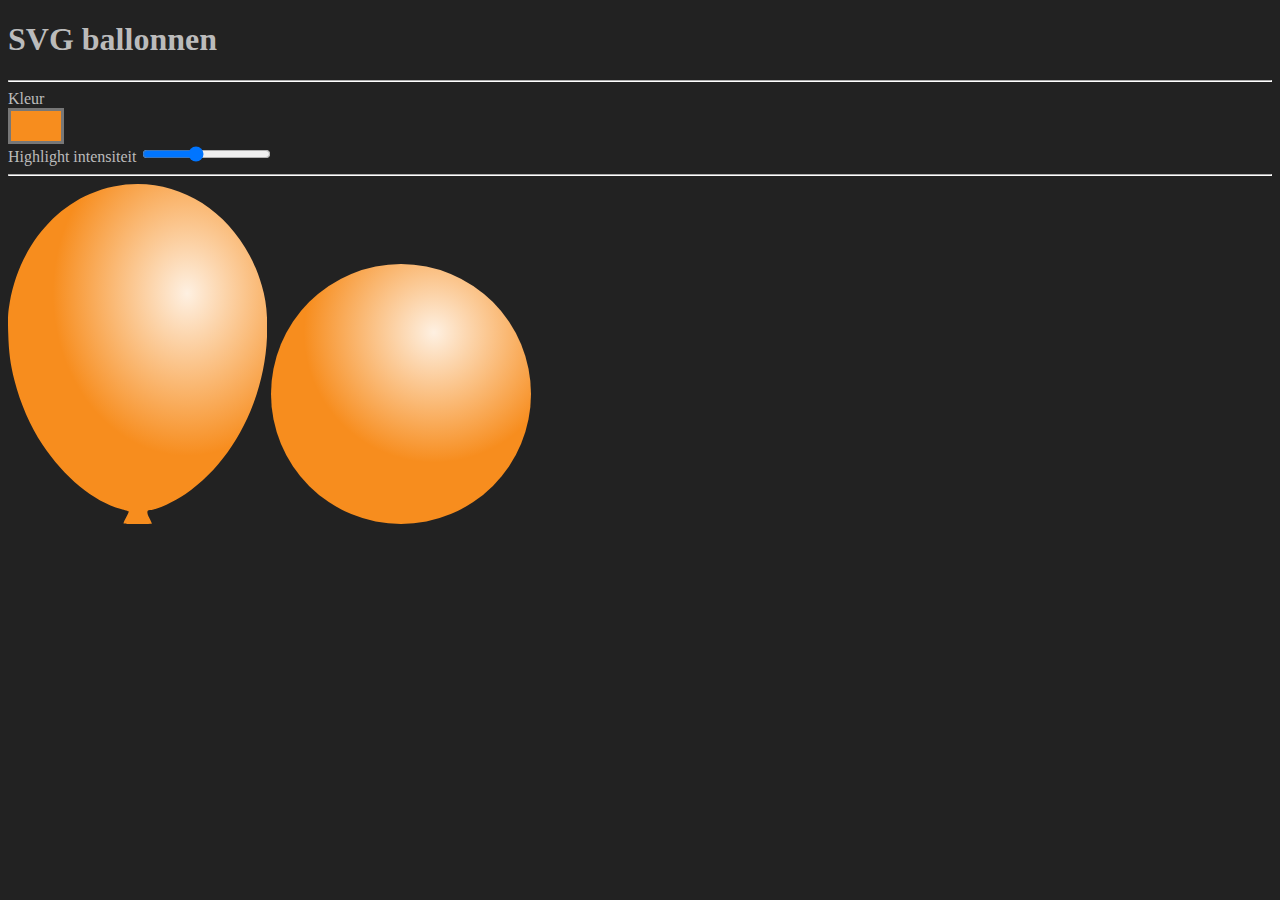
<file: Small projects/BallonInteractiveColors/index.html>
<!DOCTYPE html>
<html>
<head>
    <title>Ballonnenservice gegenereerde ballonnen</title>
    <link rel="stylesheet" href="https://cdn.jsdelivr.net/npm/bootstrap@4.5.3/dist/css/bootstrap.min.css" integrity="sha384-TX8t27EcRE3e/ihU7zmQxVncDAy5uIKz4rEkgIXeMed4M0jlfIDPvg6uqKI2xXr2" crossorigin="anonymous">
    <style>
        .colorContainer {
            border: 3px solid #777;
            width: 50px;
            height: 30px;
            overflow: hidden;
        }
        .colorContainer input[type=color] {
            padding: 0;
            background: lightblue;
            width: calc(100% + 12px);
            height: calc(100% + 12px);
            margin: -6px;
        }
        
        body {
            background: #222;
            color: #bbb;
        }
        hr {
            border-color: #fff;
        }
        
        @keyframes popAnimation {
            0% {
                scale: 1;
            }
            1% {
                scale: 1.5;
            }
            2% {
                scale: 1;
            }
            5% {
                scale: 0;
            }
            90% {
                scale: 0;
            }
            100% {
                scale: 1;
            }
        }
        .balloon {
            animation-duration: 4s;
            animation-timing-function: forwards;
        }
        .balloonPop {
            animation-name: popAnimation;
        }
    </style>
</head>
<body>
    <div class="container">
        <h1 class="text-center py-4">SVG ballonnen</h1>
        <hr>
        
        <div class="form-group">
            <label for="inputColor">Kleur</label>
            <div class="colorContainer">
                <input id="inputColor" class="form-control" type="color"/>
            </div>
        </div>
        
        <div class="form-group">
            <label for="inputHighlight">Highlight intensiteit</label>
                <input id="inputHighlight" class="form-control" type="range" min="0" step="1" max="100" value="40"/>
        </div>
        
        <hr>
        
        <div class="svgs">
            <style>
                #svg_ballon_groot_gradient_color_highlight { stop-color: #ffd66d; }
                #svg_ballon_groot_gradient_color_base { stop-color: #f78d1e; }
                
                #svg_ballon_groot_rond_gradient_color_highlight { stop-color: #ffd66d; }
                #svg_ballon_groot_rond_gradient_color_base { stop-color: #f78d1e; }
            </style>
            
            <svg
                id="svg_ballon_groot"
                class="balloon"
                width="68.582207mm"
                height="89.978058mm"
                viewBox="0 0 68.582206 89.978058"
                xmlns="http://www.w3.org/2000/svg"
                xmlns:xlink="http://www.w3.org/1999/xlink"
            >
                <defs>
                    <linearGradient id="svg_ballon_groot_gradient_def">
                        <stop id="svg_ballon_groot_gradient_color_highlight" />
                        <stop id="svg_ballon_groot_gradient_color_base" offset="1" />
                    </linearGradient>
                    <radialGradient
                        id="svg_ballon_groot_gradient"
                        xlink:href="#svg_ballon_groot_gradient_def"
                        gradientUnits="userSpaceOnUse"
                        gradientTransform="matrix(-1.7254607e-7,1.2521023,-1.0347411,-1.425926e-7,211.43782,61.288152)"
                        r="34.291103"
                        fy="140.60385"
                        fx="59.022301"
                        cy="140.60385"
                        cx="59.022301"
                    />
                </defs>
                <g transform="translate(-18.561907,-106.237232)">
                    <path
                        d="m 49.153945,196.05599 c -0.08906,-0.0891 0.203176,-0.80885 0.649415,-1.59954 0.446238,-0.79069 0.754342,-1.49462 0.684678,-1.56428 -0.06966,-0.0697 -0.986147,-0.36484 -2.036633,-0.65594 -7.227958,-2.00297 -15.034376,-8.41824 -20.78731,-17.08289 -3.190457,-4.80523 -5.868421,-10.96067 -7.403983,-17.01843 -1.086899,-4.28779 -1.491174,-7.35395 -1.641859,-12.4524 -0.123882,-4.1916 -0.06605,-5.35408 0.402581,-8.09178 2.238177,-13.07533 10.338273,-24.04112 21.20473,-28.70665 18.747417,-8.04924 39.29051,2.89421 45.486015,24.23072 1.050615,3.61818 1.439947,6.67449 1.432425,11.24479 -0.0292,17.7403 -8.577516,35.05094 -21.70621,43.95583 -3.136585,2.12748 -7.739123,4.19833 -9.330909,4.19833 -0.846285,0 -0.89104,0.61943 -0.150362,2.08109 0.373718,0.73749 0.679487,1.40439 0.679487,1.48199 0,0.19769 -7.283821,0.17741 -7.482065,-0.0208 z"
                        style="fill: url(#svg_ballon_groot_gradient);"
                    />
                </g>
            </svg>
            
            <svg
                id="svg_ballon_groot_rond"
                class="balloon"
                width="68.791664mm"
                height="68.791664mm"
                viewBox="0 0 68.791664 68.791664"
                xmlns="http://www.w3.org/2000/svg"
                xmlns:xlink="http://www.w3.org/1999/xlink"
            >
                <defs>
                    <linearGradient id="svg_ballon_groot_rond_gradient_def">
                        <stop id="svg_ballon_groot_rond_gradient_color_highlight" />
                        <stop id="svg_ballon_groot_rond_gradient_color_base" offset="1"/>
                    </linearGradient>
                    <radialGradient
                        id="svg_ballon_groot_rond_gradient"
                        xlink:href="#svg_ballon_groot_rond_gradient_def"
                        gradientUnits="userSpaceOnUse"
                        cx="136.35939"
                        cy="204.92744"
                    />
                </defs>
                <g transform="translate(-93.265629,-186.81994)">
                    <circle
                        cx="127.66146"
                        cy="221.21577"
                        r="34.395832"
                        style="fill: url(#svg_ballon_groot_rond_gradient);"
                    />
                </g>
            </svg>
        </div>
    </div>
    
    <script>
        let inputColor = document.querySelector("#inputColor");
        let inputHighlight = document.querySelector("#inputHighlight");
        let balloons = document.querySelectorAll(".balloon");
        let balloonPopAudio = new Audio("balloon_pop.mp3");
        
        inputColor.value = "#f78d1e";
        inputHighlight.value = 40;
        
        
        inputColor.addEventListener("change", (event) => {
            updateColors(event.target.value);
        });
        
        inputHighlight.addEventListener("input", (event) => {
            updateColors(inputColor.value);
        });
        
        balloons.forEach(balloon => {
            balloon.addEventListener("click", (e) => {
                if (balloon.classList.contains("balloonPop")) {
                    return;
                }
                
                balloon.classList.add("balloonPop");
                
                balloonPopAudio.currentTime = 0;
                balloonPopAudio.play();
                
                setTimeout(() => {
                    balloon.classList.remove("balloonPop");
                }, 4000);
            });
        });
        
        
        function updateColors(hexColor) {
            let highlightColor = lightenHSL(hexToHSL(hexColor, true), Number.parseInt(inputHighlight.value));
            document.querySelector("#svg_ballon_groot_gradient_color_base").style.stopColor = hexColor;
            document.querySelector("#svg_ballon_groot_gradient_color_highlight").style.stopColor = highlightColor;
            document.querySelector("#svg_ballon_groot_rond_gradient_color_base").style.stopColor = hexColor;
            document.querySelector("#svg_ballon_groot_rond_gradient_color_highlight").style.stopColor = highlightColor;
        }
        
        function hexToHSL(hex, valuesOnly) {
            let result = /^#?([a-f\d]{2})([a-f\d]{2})([a-f\d]{2})$/i.exec(hex);
            let r = parseInt(result[1], 16);
            let g = parseInt(result[2], 16);
            let b = parseInt(result[3], 16);
            r /= 255, g /= 255, b /= 255;
            let max = Math.max(r, g, b), min = Math.min(r, g, b);
            let h, s, l = (max + min) / 2;
            if (max == min) {
                h = s = 0; // achromatic
            } else {
                let d = max - min;
                s = l > 0.5 ? d / (2 - max - min) : d / (max + min);
                switch(max) {
                    case r: h = (g - b) / d + (g < b ? 6 : 0); break;
                    case g: h = (b - r) / d + 2; break;
                    case b: h = (r - g) / d + 4; break;
                }
                h /= 6;
            }
            
            h = Math.round(h * 360);
            s = Math.round(s * 100);
            l = Math.round(l * 100);
            
            return valuesOnly ? {h,s,l} : `hsl(${h},${s}%,${l}%)`;
        }
        
        function lightenHSL(hslValues, amount) {
            return `hsl(${hslValues.h},${hslValues.s}%,${Math.max(0, Math.min(100, hslValues.l + amount))}%)`;
        }
        
        
        updateColors(inputColor.value);
    </script>
</body>
</html>
</file>
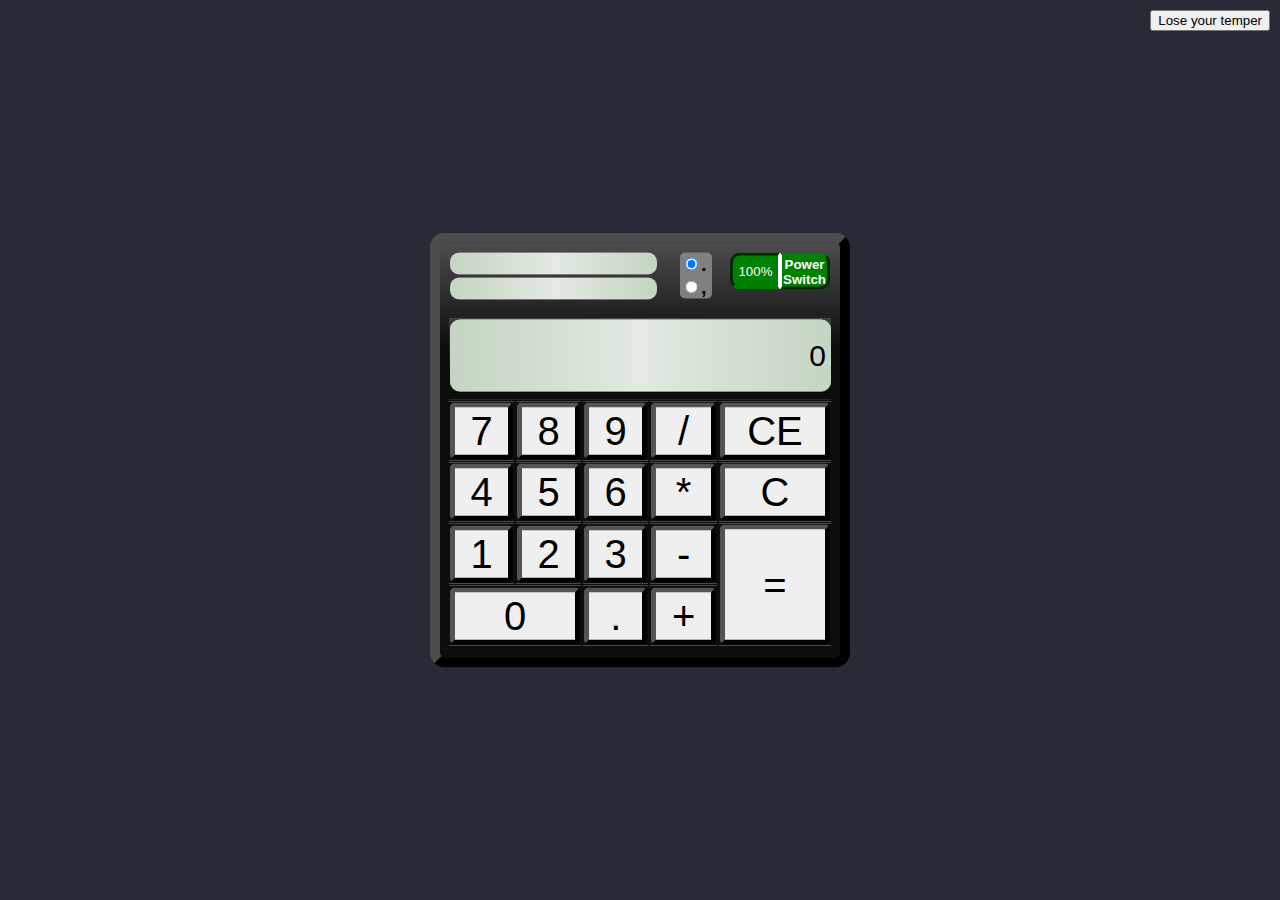
<file: Small projects/Calculator/Index.html>
<!DOCTYPE html>
<html>
	<head>
		<meta charset="UTF-8">
		<title>HTML Calculator</title>
		<link href="Style.css" type="text/css" rel="stylesheet">
	</head>


	<body>
		<div name="Audio Fragments">
			<audio id="glass-break">
				<source src="Audio/glassbreak.mp3" type="audio/mpeg">
			</audio>
			<audio id="tada">
				<source src="Audio/tada.mp3" type="audio/mpeg">
			</audio>
			<audio id="cashregister">
				<source src="Audio/cashregister.mp3" type="audio/mpeg">
			</audio>
			<audio id="explosion">
				<source src="Audio/explosion.mp3" type="audio/mpeg">
			</audio>
		</div>
		<div name="Buttons">
			<input type="button" id="Smash-Calculator-Button" name="Smash the calculator" onclick="smashCalculator(),hideZero()" value="Lose your temper">
			<input type="button" id="Flip-Calculator-Button" name="Flip the calculator" onclick="flipCalculator()" value="Change the batteries?">
			<input type="button" id="Go-To-Store-Button" name="Go to the store" onclick="goToStore()" value="Go to the store for new batteries">
			<input type="button" id="Back-To-Back-Button" name="Return from store to calculator" onclick="backToBack()" value="Return home from the store">
			<input type="button" id="Insert-Batteries-Button" name="Insert new batteries" onclick="insertBatteries()" value="Insert your newly purchased batteries">
			<input type="button" id="Close-Lid-Button" name="Close the battery lid" onclick="closeLid()" value="Close the battery lid">
			<div id="After-Purchase-Allow-Returning-To-Front">
				<input type="button" id="Return-To-Front" name="Return to the front" onclick="backToFront()" value="Try if it's fixed?">
			</div>
			<input type="button" id="Change-Battery-Button" name="Change battery" onclick="tryPowerOn()" value="Try to turn it on now?">
			<input type="button" id="End-With-A-Bang" name="See if it works again" onclick="endWithABang()" value="">
			<div id="Bang"></div>
			<input type="button" id="Reset-Button" name="Reset everything to its original state" onclick="resetAll()" value="Reset">
		</div>
		<div id="Break-Alert">
			<div id="Break-Alert-Bar">
				<p id="Alert-Title">calc.exe</p>
				<button id="Break-Alert-Close" onclick="closeBreakAlert()"><p>×</p></button>
			</div>
			<ul>
				<li>Calc.exe has stopped working</li>
				<li>You feel somehow better</li>
			</ul>
		</div>
		<div id="Fix-Alert">
			<div id="Fix-Alert-Bar">
				<p id="Alert-Title">calc.exe</p>
				<button id="Fix-Alert-Close" onclick="closeFixAlert()"><p>×</p></button>
			</div>
			<ul>
				<li>Calc.exe has started working again</li>
			</ul>
		</div>
		<div id="Explode-Alert">
			<div id="Explode-Alert-Bar">
				<p id="Alert-Title">calc.exe</p>
				<button id="Explode-Alert-Close" disabled><p id="Disabled-Alert-Close">×</p></button>
			</div>
			<ul>
				<li>The batteries were faulty</li>
			</ul>
			<input type="button" id="Sue-The-Store" name="Sue the battery store" onclick="sueTheBatteryStore()" value="Sue the battery store">
			<input type="button" id="Forget-It-1" name="Accept your loss" onclick="forgetIt()" value="Forget it">
		</div>
		<div id="Store-Closed-Alert">
			<div id="Store-Closed-Alert-Bar">
				<p id="Alert-Title">calc.exe</p>
				<button id="Store-Closed-Alert-Close" disabled><p>×</p></button>
			</div>
			<ul>
				<li>The battery store closed down for today</li>
				<input type="button" id="Forget-It-2" name="Accept your loss" onclick="forgetIt()" value="Forget it">
			</ul>
		</div>
		<div id="Calc-Case-On">
			<div id="Calc-Case-top-buttons">
				<button id="Power-Switch-On" onclick="powerOff()">Power Switch</button>
				<button id="Battery-Life" >100%</button>
				<input id="Calc-Math-Input" type="text" name="input translated to js math" value="" readonly>
				<input id="Calc-Math" type="text" name="translated js math to answer" value="" readonly>
				<form id="decimal-options">
					<input type="radio" id="DOdot" name="decimaltypeoption" onchange="decimalCheck(),clearAll()" value="dot" checked="checked">.<br>
					<input type="radio" id="DOcomma" name="decimaltypeoption" onchange="decimalCheck(),clearAll()" value="comma">,
				</form>
			</div>
			<table>
				<tr>
					<td class="Calc-display" colspan="5">
						<div class="Calc-Input-Output-display">
							<input id="calcReset" type="text" name="Reset" value="0" readonly>
							<input id="Calc-input-output" type="text" name="display" value="" readonly>
						</div>
					</td>
				</tr>
				<tr>
					<td onclick="input7(),hideZero()" class="CalcButtonBG" id="Calc-input-7"><button type="button">7</button></td>
					<td onclick="input8(),hideZero()" class="CalcButtonBG" id="Calc-input-8"><button type="button">8</button></td>
					<td onclick="input9(),hideZero()" class="CalcButtonBG" id="Calc-input-9"><button type="button">9</button></td>
					<td onclick="equalsAnswer(),inputDivide(),hideZero()" class="CalcButtonBG" id="Calc-input-divide"><button type="button">/</button></td>
					<td onclick="clearAll(),displayZero()" class="CalcButtonBG" id="Calc-input-ClearEverything"><button type="button">CE</button></td>
				</tr>
				<tr>
					<td onclick="input4(),hideZero()" class="CalcButtonBG" id="Calc-input-4"><button type="button">4</button></td>
					<td onclick="input5(),hideZero()" class="CalcButtonBG" id="Calc-input-5"><button type="button">5</button></td>
					<td onclick="input6(),hideZero()" class="CalcButtonBG" id="Calc-input-6"><button type="button">6</button></td>
					<td onclick="equalsAnswer(),inputMultiply(),hideZero()" class="CalcButtonBG" id="Calc-input-multiply"><button type="button">*</button></td>
					<td onclick="clearNow(),displayZero()" class="CalcButtonBG" id="Calc-input-clear"><button type="button">C</button></td>
				</tr>
				<tr>
					<td onclick="input1(),hideZero()" class="CalcButtonBG" id="Calc-input-1"><button type="button">1</button></td>
					<td onclick="input2(),hideZero()" class="CalcButtonBG" id="Calc-input-2"><button type="button">2</button></td>
					<td onclick="input3(),hideZero()" class="CalcButtonBG" id="Calc-input-3"><button type="button">3</button></td>
					<td onclick="equalsAnswer(),inputSubtract(),hideZero()" class="CalcButtonBG" id="Calc-input-subtract"><button type="button">-</button></td>
					<td onclick="equalsAnswer(),hideZero(),evaluateStringCalculation()" class="CalcButtonBG" id="Calc-input-equals" rowspan="2"><button type="button">=</button></td>
				</tr>
				<tr>
					<td onclick="input0(),hideZero()" class="CalcButtonBG" id="Calc-input-0" colspan="2"><button type="button">0</button></td>
					<td onclick="decimalCheck(),hideZero()" class="CalcButtonBG" id="Calc-input-decimal"><button id="innerHTMLDecimalType" type="button">.</button></td>
					<td onclick="equalsAnswer(),inputAdd(),hideZero()" class="CalcButtonBG" id="Calc-input-add"><button type="button">+</button></td>
				</tr>
			</table>
		</div>

		<div id="Calc-Case-Off">
			<div id="Calc-Case-top-buttons">
				<button id="Power-Switch-Off" onclick="powerOn(),clearAll(),displayZero()">Power Switch</button>
				<button id="Battery-Life"></button>
				<input id="Calc-Math-Input" value="" readonly>
				<input id="Calc-Math" value="" readonly>
				<form id="decimal-options">
					<input type="radio" id="DOdot">.<br>
					<input type="radio" id="DOcomma">,
				</form>
			</div>
			<table>
				<tr>
					<td class="Calc-display" colspan="5">
						<div class="Calc-Input-Output-display">
							<input id="Calc-input-output" type="text" name="display" value="" readonly>
						</div>
					</td>
				</tr>
				<tr>
					<td id="Calc-input-7"><button type="button">7</button></td>
					<td id="Calc-input-8"><button type="button">8</button></td>
					<td id="Calc-input-9"><button type="button">9</button></td>
					<td id="Calc-input-divide"><button type="button">/</button></td>
					<td id="Calc-input-ClearEverything"><button type="button">CE</button></td>
				</tr>
				<tr>
					<td id="Calc-input-4"><button type="button">4</button></td>
					<td id="Calc-input-5"><button type="button">5</button></td>
					<td id="Calc-input-6"><button type="button">6</button></td>
					<td id="Calc-input-multiply"><button type="button">*</button></td>
					<td id="Calc-input-clear"><button type="button">C</button></td>
				</tr>
				<tr>
					<td id="Calc-input-1"><button type="button">1</button></td>
					<td id="Calc-input-2"><button type="button">2</button></td>
					<td id="Calc-input-3"><button type="button">3</button></td>
					<td id="Calc-input-subtract"><button type="button">-</button></td>
					<td id="Calc-input-equals" rowspan="2"><button type="button">=</button></td>
				</tr>
				<tr>
					<td id="Calc-input-0" colspan="2"><button type="button">0</button></td>
					<td id="Calc-input-decimal"><button type="button">.</button></td>
					<td id="Calc-input-add"><button type="button">+</button></td>
				</tr>
			</table>
		</div>
		
		<div id="Calc-Case-Broken">
			<div id="Calc-Case-top-buttons">
				<button id="PWR-BTN-Before-Fix" onclick="powerOn(),clearAll(),displayZero()">Power Switch</button>
				<button id="PWR-BTN-After-Fix" onclick="tryPowerOn(),clearAll(),displayZero()">Power Switch</button>
				<button id="Battery-Dead">0%</button>
				<input id="Calc-Math-Input" value="" readonly>
				<input id="Calc-Math" value="" readonly>
				<form id="decimal-options">
					<input type="radio" id="DOdot">.<br>
					<input type="radio" id="DOcomma">,
				</form>
			</div>
			<table>
				<tr>
					<td class="Calc-display" colspan="5">
						<div class="Calc-Input-Output-display">
							<img id="image-calc-display-broken" src="Images/calcdisplaybroken.png">
						</div>
					</td>
				</tr>
				<tr>
					<td id="Calc-input-7"><button type="button">7</button></td>
					<td id="Calc-input-8"><button type="button">8</button></td>
					<td id="Calc-input-9"><button type="button">9</button></td>
					<td id="Calc-input-divide"><button type="button">/</button></td>
					<td id="Calc-input-ClearEverything"><button type="button">CE</button></td>
				</tr>
				<tr>
					<td id="Calc-input-4"><button type="button">4</button></td>
					<td id="Calc-input-5"><button type="button">5</button></td>
					<td id="Calc-input-6"><button type="button">6</button></td>
					<td id="Calc-input-multiply"><button type="button">*</button></td>
					<td id="Calc-input-clear"><button type="button">C</button></td>
				</tr>
				<tr>
					<td id="Calc-input-1"><button type="button">1</button></td>
					<td id="Calc-input-2"><button type="button">2</button></td>
					<td id="Calc-input-3"><button type="button">3</button></td>
					<td id="Calc-input-subtract"><button type="button">-</button></td>
					<td id="Calc-input-equals" rowspan="2"><button type="button">=</button></td>
				</tr>
				<tr>
					<td id="Calc-input-0" colspan="2"><button type="button">0</button></td>
					<td id="Calc-input-decimal"><button type="button">.</button></td>
					<td id="Calc-input-add"><button type="button">+</button></td>
				</tr>
			</table>
		</div>


		<div id="Calc-Case-Back">
			<div id="What-A-Waste">
				<p id="Wasting-Good-Batteries">What a waste of good batteries...<br>Better go back to the store then.</p>
			</div>
			<div id="Battery-Case-Lid" onclick="openBatteryCaseLid()"><p>Ѳ&nbsp;&nbsp;&nbsp;&nbsp;&nbsp;&nbsp;&nbsp;&nbsp;&nbsp;&nbsp;&nbsp;&nbsp;&nbsp;&nbsp;Ѳ</p></div>
			<div id="Battery-Case">
				<div id="Batteries" onclick="removeOldBatteries()">
					<div id="Battery-One">
						<div id="Battery-One-Detail-One"></div>
						<div id="Battery-One-Detail-Two"></div>
					</div>
					<div id="Battery-Two">
						<div id="Battery-Two-Detail-One"></div>
						<div id="Battery-Two-Detail-Two"></div>
					</div>
				</div>
			</div>
		</div>
		
		<div id="Store"> <!-- fix hr of store buy menu -->
			<div id="Store-Buy-Menu">
				<div id="Store-Buy-Menu-Bar">Store Menu</div>
				<ul id="Store-Items">
					<li>Batteries</li>
					<li>Pack of gum</li>
					<li>New calculator</li>
					<li>Patience</li>
				</ul>
				<ul id="Store-Price">
					<li id="Batteries-Price">$1,00 <button id="Store-Buy-Button" onclick="buyNewBatteries()">Buy</button></li>
					<li id="Out-Of-Stock">[Out of stock] <button id="Store-Buy-Button" disabled>Buy</button></li>
					<li id="Out-Of-Stock">[Out of stock] <button id="Store-Buy-Button" disabled>Buy</button></li>
					<li id="Out-Of-Stock">[Priceless] <button id="Store-Buy-Button" disabled>Buy</button></li>
				</ul>
				<hr>
				<p id="Store-Balance-Index">Balance:</p><p id="Store-Balance">$15.00</p>
				<p id="Store-Balance-Draw">-$1.00</p>
			</div>
			<div id="Store-Counter">
				<div id="Store-Counter-Top"></div>
				<div id="Batteries">
					<div id="Scaled-Batteries">
						<div id="Battery-One">
							<div id="Battery-One-Detail-One"></div>
							<div id="Battery-One-Detail-Two"></div>
						</div>
						<div id="Battery-Two">
							<div id="Battery-Two-Detail-One"></div>
							<div id="Battery-Two-Detail-Two"></div>
						</div>
					</div>
				</div>
			</div>
		</div>
		
<!-- add position fixed slider for body/div/calculator scaling here -->
	</body>



	<script>
		function input1() {
			document.getElementById("Calc-input-output").value += "1";
			document.getElementById("Calc-Math-Input").value += "1";
		}
		function input2() {
			document.getElementById("Calc-input-output").value += "2";
			document.getElementById("Calc-Math-Input").value += "2";
		}
		function input3() {
			document.getElementById("Calc-input-output").value += "3";
			document.getElementById("Calc-Math-Input").value += "3";
		}
		function input4() {
			document.getElementById("Calc-input-output").value += "4";
			document.getElementById("Calc-Math-Input").value += "4";
		}
		function input5() {
			document.getElementById("Calc-input-output").value += "5";
			document.getElementById("Calc-Math-Input").value += "5";
		}
		function input6() {
			document.getElementById("Calc-input-output").value += "6";
			document.getElementById("Calc-Math-Input").value += "6";
		}
		function input7() {
			document.getElementById("Calc-input-output").value += "7";
			document.getElementById("Calc-Math-Input").value += "7";
		}
		function input8() {
			document.getElementById("Calc-input-output").value += "8";
			document.getElementById("Calc-Math-Input").value += "8";
		}
		function input9() {
			document.getElementById("Calc-input-output").value += "9"
			document.getElementById("Calc-Math-Input").value += "9";
		}
		function input0() {
			document.getElementById("Calc-input-output").value += "0";
			document.getElementById("Calc-Math-Input").value += "0";
		}
		function inputAdd() {
			document.getElementById("Calc-input-output").value += "+";
			document.getElementById("Calc-Math-Input").value += " + ";
		}
		function inputSubtract() {
			document.getElementById("Calc-input-output").value += "-";
			document.getElementById("Calc-Math-Input").value += " - ";
		}
		function inputMultiply() {
			document.getElementById("Calc-input-output").value += "*";
			document.getElementById("Calc-Math-Input").value += " * ";
		}
		function inputDivide() {
			document.getElementById("Calc-input-output").value += "/";
			document.getElementById("Calc-Math-Input").value += " / ";
		}
		function inputDecimalDot() {
			document.getElementById("Calc-input-output").value += ".";
			document.getElementById("Calc-Math-Input").value += ".";
			document.getElementById("innerHTMLDecimalType").innerHTML = ".";
		}
		function inputDecimalComma() {
			document.getElementById("Calc-input-output").value += ",";
			document.getElementById("Calc-Math-Input").value += ".";
			document.getElementById("innerHTMLDecimalType").innerHTML = ",";
		}
		function equalsAnswer() {
			document.getElementById("Calc-Math").value = (eval(document.getElementById("Calc-Math-Input").value));
			document.getElementById("Calc-Math-Input").value = document.getElementById("Calc-Math").value;
		}
		function clearNow() {
			var clearedNow = "";
			document.getElementById("Calc-input-output").value = clearedNow;
		}
		function clearAll() {
			var clearedAll = "";
			document.getElementById("Calc-input-output").value = clearedAll;
			document.getElementById("Calc-Math-Input").value = clearedAll;
			document.getElementById("Calc-Math").value = clearedAll;
		}
		function displayZero() {
			document.getElementById("calcReset").style.display = "block";
		}
		function hideZero() {
			document.getElementById("calcReset").style.display = "none";
		}
		function evaluasteStringCalculation() {
			document.getElementById("Calc-Math").value = (eval(document.getElementById("Calc-Math-Input").value));
		}
		function decimalCheck() {
			if(document.getElementById("DOdot").checked) {
				inputDecimalDot();
			}else if(document.getElementById("DOcomma").checked) {
				inputDecimalComma();
			}
		}
		function powerOff() {
			document.getElementById("Calc-Case-On").style.display = "none";
			document.getElementById("Calc-Case-Off").style.display = "block";
		}
		function powerOn() {
			document.getElementById("Calc-Case-On").style.display = "block";
			document.getElementById("Calc-Case-Off").style.display = "none";
		}
		function smashCalculator() {
			var audio = document.getElementById("glass-break");
			audio.play();
			document.getElementById("Break-Alert").style.display = "block";
			document.getElementById("Calc-Math-Input").value = "ERROR";
			document.getElementById("Calc-Math").value = "ERROR";
			document.getElementById("Calc-input-output").value = "ERROR";
			document.getElementById("Smash-Calculator-Button").style.display = "none";
			document.getElementById("Calc-Case-Off").style.display = "none";
			document.getElementById("Calc-Case-On").style.display = "none";
			document.getElementById("Calc-Case-Broken").style.display = "block";
			document.getElementById("PWR-BTN-After-Fix").style.display = "none";
			document.getElementById("PWR-BTN-Before-Fix").style.display = "block";
		}
		function closeBreakAlert() {
			document.getElementById("Break-Alert").style.display = "none";
			document.getElementById("Flip-Calculator-Button").style.display = "block";
		}
		function flipCalculator() {
			document.getElementById("Flip-Calculator-Button").style.display = "none";
			document.getElementById("Calc-Case-Broken").style.display = "none";
			document.getElementById("Calc-Case-Back").style.display = "block";
			document.getElementById("Battery-Case").style.display = "block";
			document.getElementById("Battery-Case-Lid").style.display = "block";
			document.getElementById("After-Purchase-Allow-Returning-To-Front").style.display = "none";
		}
		function openBatteryCaseLid() {
			document.getElementById("Battery-Case-Lid").style.display = "none";
			document.getElementById("Battery-Case").style.display = "block";
			document.getElementById("Close-Lid-Button").style.display = "block";
			document.getElementById("Return-To-Front").style.display = "none";
		}
		function removeOldBatteries() {
			document.getElementById("Batteries").style.right = "1000%";
			document.getElementById("Go-To-Store-Button").style.display = "block";
			document.getElementById("Store-Balance-Draw").style.bottom = "-0px";
			document.getElementById("Close-Lid-Button").style.display = "none";
			document.getElementById("Wasting-Good-Batteries").style.display = "block";
		}
		function goToStore() {
			document.getElementById("Batteries").style.display = "none";
			document.getElementById("Go-To-Store-Button").style.display = "none";
			document.getElementById("Battery-Case").style.display = "none";
			document.getElementById("Calc-Case-Back").style.display = "none";
			document.getElementById("Store").style.display = "block";
			document.getElementById("Scaled-Batteries").style.display = "block";
			document.getElementById("Store-Balance-Draw").style.color = "white";
			document.getElementById("Store-Balance-Draw").style.zIndex = "-1";
			document.getElementById("Store-Balance").innerHTML = "$15,00";
			document.getElementById("Batteries-Price").innerHTML = '$1,00 <button id="Store-Buy-Button" onclick="buyNewBatteries()">Buy</button>';
			document.getElementById("Batteries-Price").style.color = "black";
			document.getElementById("Wasting-Good-Batteries").style.display = "none";
			document.getElementById("Calc-Case-On").style.display = "none";
		}
		function buyNewBatteries() {
			var audio = document.getElementById("cashregister");
			audio.play();
			document.getElementById("Scaled-Batteries").style.display = "none";
			document.getElementById("Store-Balance-Draw").style.color = "red";
			document.getElementById("Store-Balance-Draw").style.bottom = "-50px";
			document.getElementById("Store-Balance-Draw").style.zIndex = "1";
			document.getElementById("Store-Balance").innerHTML = "$14,00";
			document.getElementById("Batteries-Price").innerHTML = '[Out of stock] <button id="Store-Buy-Button" disabled>Buy</button>';
			document.getElementById("Batteries-Price").style.color = "red";
			document.getElementById("Back-To-Back-Button").style.display = "block";
			document.getElementById("After-Purchase-Allow-Returning-To-Front").style.display = "block";
		}
		function backToBack() {
			document.getElementById("Store").style.display = "none";
			document.getElementById("Back-To-Back-Button").style.display = "none";
			document.getElementById("Calc-Case-Back").style.display = "block";
			document.getElementById("Battery-Case").style.display = "block";
			document.getElementById("Batteries").style.display = "block";
			document.getElementById("Insert-Batteries-Button").style.display = "block";
		}
		function insertBatteries() {
			document.getElementById("Batteries").style.right = "0%";
			document.getElementById("Close-Lid-Button").style.display = "block";
			document.getElementById("Insert-Batteries-Button").style.display = "none";
			document.getElementById("What-A-Waste").style.display = "block";
		}
		function closeLid() {
			document.getElementById("Battery-Case-Lid").style.display = "block";
			document.getElementById("Close-Lid-Button").style.display = "none";
			document.getElementById("Return-To-Front").style.display = "block";
		}
		function backToFront() {
			document.getElementById("What-A-Waste").style.display = "none";
			document.getElementById("Calc-Case-Broken").style.display = "block";
			document.getElementById("Batteries").style.display = "none";
			document.getElementById("Battery-Case").style.display = "none";
			document.getElementById("Calc-Case-Back").style.display = "none";
			document.getElementById("Return-To-Front").style.display = "none";
			document.getElementById("PWR-BTN-Before-Fix").style.display = "none";
			document.getElementById("PWR-BTN-After-Fix").style.display = "block";
			document.getElementById("Battery-Dead").innerHTML = "100%";
			document.getElementById("Battery-Dead").style.borderColor = "green white green green";
			document.getElementById("Battery-Dead").style.background = "green";
			document.getElementById("Battery-Dead").innerHTML = "";
		}
		function tryPowerOn() {
			var audio = document.getElementById("tada");
			audio.play();
			document.getElementById("PWR-BTN-Before-Fix").style.display = "block";
			document.getElementById("PWR-BTN-After-Fix").style.display = "none";
			document.getElementById("Calc-Case-Broken").style.display = "none";
			document.getElementById("Calc-Case-On").style.display = "block";
			clearAll()
			displayZero()
			document.getElementById("Change-Battery-Button").style.display = "none";
			document.getElementById("Fix-Alert").style.display = "block";
			document.getElementById("Battery-Dead").innerHTML = "100%";
		}
		function closeFixAlert() {
			document.getElementById("Fix-Alert").style.display = "none";
			document.getElementById("End-With-A-Bang").style.display = "block";
		}
		function endWithABang() {
			var audio = document.getElementById("explosion");
			audio.play();
			document.getElementById("End-With-A-Bang").style.display = "none";
			document.getElementById("Calc-Case-On").style.display = "none";
			document.getElementById("Calc-Case-Off").style.display = "none";
			document.getElementById("Explode-Alert").style.display = "block";
			document.getElementById("Reset-Button").style.display = "block";
			document.getElementById("Bang").style.display = "block";
		}
		function bangDisappear() {
			document.getElementById("Bang").style.background = "rgba(255, 255, 0, 0.0)";
		}
		function sueTheBatteryStore() {
			document.getElementById("Explode-Alert").style.display = "none";
			document.getElementById("Store-Closed-Alert").style.display = "block";
		}
		function forgetIt() {
			document.getElementById("Explode-Alert").style.display = "none";
			document.getElementById("Store-Closed-Alert").style.display = "none";
			bangDisappear()
		}
		function resetAll() {
			document.getElementById("Calc-Case-On").style.display = "block";
			document.getElementById("Reset-Button").style.display = "none";
			document.getElementById("Smash-Calculator-Button").style.display = "block";
			document.getElementById("Batteries").style.display = "block";
			document.getElementById("PWR-BTN-Before-Fix").style.display = "block";
			document.getElementById("PWR-BTN-After-Fix").style.display = "none";
			document.getElementById("Battery-Dead").innerHTML = "0%";
			document.getElementById("Battery-Dead").style.borderColor = "red white red red";
			document.getElementById("Battery-Dead").style.background = "red";
			document.getElementById("Bang").style.display = "none";
			document.getElementById("Bang").style.background = "rgba(255, 150, 0, 1.0)";
		}
	</script>
</html>
</file>
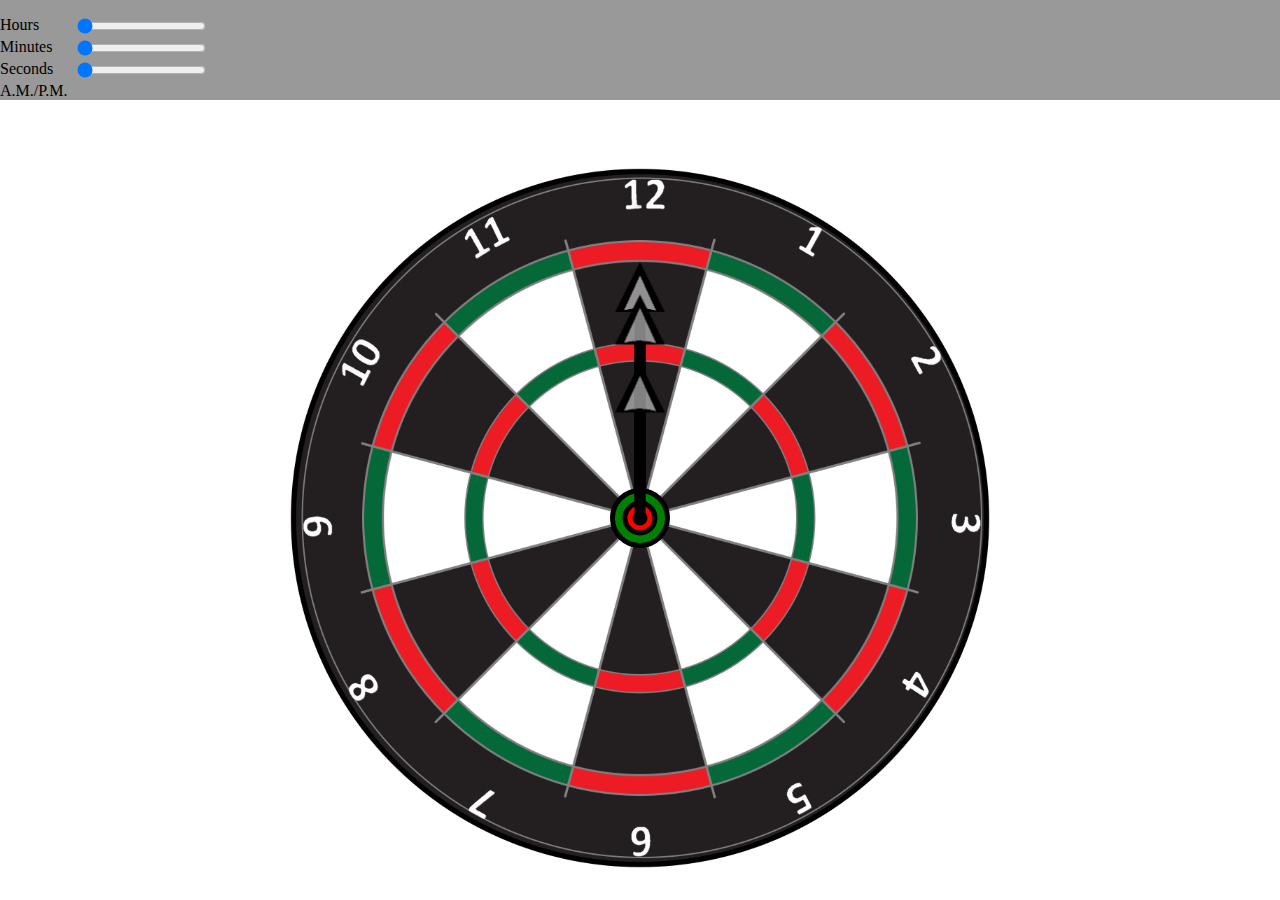
<file: Small projects/Clock/index.html>
<!DOCTYPE html>
<html>
	<head>
		<meta charset="UTF-8">
		<meta name="author" content="Rowan Mulder">
		<meta name="description" content="A variant of a different clock I made, but with a dartboard design">
		<title>A functioning dartboard-styled clock</title>
		<link href="Style.css" type="text/css" rel="stylesheet">
		<link href="https://fonts.googleapis.com/css?family=Roboto:700i&display=swap" rel="stylesheet">
		<script defer src="Main.js"></script>
	</head>
	
	<body id="body" onload="JsCheck(), UpdateTime()">
		<header>
				<p id="time"></p>
				
				<label for="sliderHours">Hours</label>
				<input id="sliderHours" type="range" min="0" step="1" max="23" value="0" oninput="ChangeRotationHours()">
				<br>
				<label for="sliderMinutes">Minutes</label>
				<input id="sliderMinutes" type="range" min="0" step="1" max="59" value="0" oninput="ChangeRotationMinutes()">
				<br>
				<label for="sliderSeconds">Seconds</label>
				<input id="sliderSeconds" type="range" min="0" step="1" max="59" value="0" oninput="ChangeRotationSeconds()">
				<br>
				<span id="period">A.M./P.M.</span>
				
				<!-- Dit zou een PHP project worden, maar is richting Javascript gegaan. Vandaar het nagemaakte PHP logo hieronder. -->
				<div id="PHPOuter" style="display: none">
					<div id="PHPInner" class="absoluteCenter">
						<span id="PHPText" class="absoluteCenter">
							php
						</span>
					</div>
				</div>
		</header>
		
		<main>
			<div id="clock" class="absoluteCenter">
				<div id="clockRoot">
					<img id="dartBoard" class="absoluteCenter" src="./Images/Dartboard.png" alt="dartboard">
					<img id="arrowHours" class="absoluteCenter" src="./Images/arrowHours.png" alt="arrowHours">
					<img id="arrowSeconds" class="absoluteCenter" src="./Images/arrowSeconds.png" alt="arrowSeconds">
					<img id="arrowMinutes" class="absoluteCenter" src="./Images/arrowMinutes.png" alt="arrowMinutes">
					<!-- Auteur van de klok, maar is weg gelaten. -->
					<image style="display: none" id="auteur" src="./Images/author.png" width="260px" height="auto" alt="Rowan Mulder">
					<div id="arrowFinishSeconds" class="absoluteCenter"></div>
					<div id="arrowFinishMinutes" class="absoluteCenter"></div>
					<div id="arrowFinishHours" class="absoluteCenter"></div>
				</div>
			</div>
		</main>
		
		<footer></footer>
	</body>
</html>
</file>
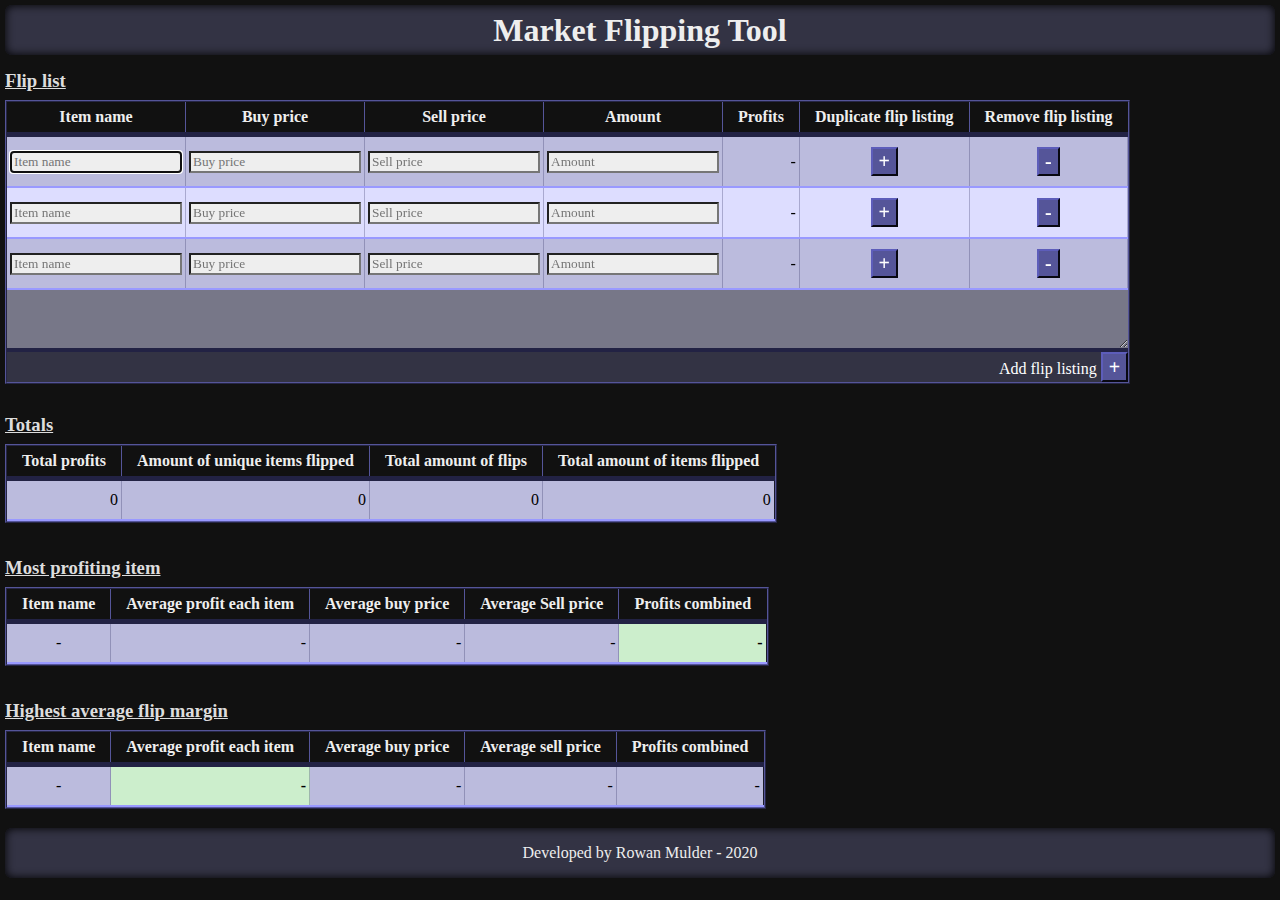
<file: Small projects/Flipping/index.html>
﻿<!DOCTYPE html>
<!--
	Future updates:
	-	Search box which hides all listings that do not match on input.
    -   Show Buy limits in reversed order. The most recent fliplisting should be on top.
	-	Settings in the header including:
		-	Option to only display one listing per unique item, that will be its latest entry (look at the index, not the position. possibly need to re-introduct indexing?).
		-	Option to disable scroll on body or rather seperate the scroll from the statistics by making a group of them.
		-	Option for true dark mode? Especially the textinputs and the fliplisting alternating background color.
		-	Option to unclutter fliplist by joining dupes.
-->
<html>
	<head>
		<meta charset="UTF-8">
		<meta name="author" content="Rowan Mulder">
		<meta name="description" content="Market Flipping Tool">
		<title>Market Flipping Tool</title>
		<link href="Style.css" type="text/css" rel="stylesheet">
		<script defer src="Main.js" ></script>
	</head>
	
	<body>
		<header class="horizontalAlignMiddle">
			<h1 class="verticalAlignMiddle">Market Flipping Tool</h1>
		</header>
		
        <main>
            <div id="flipListGroup">
                <h3>Flip list</h3>
                <div id="flipListContainer">
                    <table id="flipListTable" cellspacing="0">
                        <thead>
                            <tr>
                                <th>Item name</th>
                                <th>Buy price</th>
                                <th>Sell price</th>
                                <th>Amount</th>
                                <th>Profits</th>
                                <th>Duplicate flip listing</th>
                                <th>Remove flip listing</th>
                            </tr>
                        </thead>
                        <tbody id="flipListBody">

                        </tbody>
                    </table>

                    <div id="controlGroupFlipList">
                        <span>Add flip listing</span>
                        <button id="buttonAddListing" onclick="AddFlipListing(1)" title="Add a new flip listing">+</button>
                    </div>
                </div>
            </div>

            <div id="buyLimitsGroup">
                <h3>Buy limits</h3>
                <div id="buyLimitsContainer">
                    <table id="buyLimitsTable">
                        <thead>
                            <tr>
                                <th>Item name</th>
                                <th>Amount</th>
                            </tr>
                        </thead>
                        <tbody id="buyLimitsBody">

                        </tbody>
                    </table>
                </div>
            </div>

            <div id="statistics1Group">
                <h3>Totals</h3>
                <div id="statistics1Container">
                    <table id="statistics1Table" cellspacing="0">
                        <thead>
                            <tr>
                                <th>Total profits</th>
                                <th>Amount of unique items flipped</th>
                                <th>Total amount of flips</th>
                                <th>Total amount of items flipped</th>
                            </tr>
                        </thead>
                        <tbody>
                            <tr>
                                <td class="horizontalAlignRight" id="totalProfits">0</td>
                                <td class="horizontalAlignRight" id="amountOfUniqueItemsFlipped">0</td>
                                <td class="horizontalAlignRight" id="totalAmountOfFlips">0</td>
                                <td class="horizontalAlignRight" id="totalAmountOfItemsFlipped">0</td>
                            </tr>
                        </tbody>
                    </table>
                </div>
            </div>

            <div id="statistics2Group">
                <h3>Most profiting item</h3>
                <div id="statistics2Container">
                    <table id="statistics2Table" cellspacing="0">
                        <thead>
                            <tr>
                                <th>Item name</th>
                                <th>Average profit each item</th>
                                <th>Average buy price</th>
                                <th>Average Sell price</th>
                                <th>Profits combined</th>
                            </tr>
                        </thead>
                        <tbody>
                            <tr>
                                <td id="mostProfitingItemItemName" class="horizontalAlignMiddle">-</td>
                                <td id="mostProfitingItemAverageProfitEachItem" class="horizontalAlignRight">-</td>
                                <td id="mostProfitingItemAverageBuyPrice" class="horizontalAlignRight">-</td>
                                <td id="mostProfitingItemAverageSellPrice" class="horizontalAlignRight">-</td>
                                <td id="mostProfitingItemProfitsCombined" class="horizontalAlignRight highlight">-</td>
                            </tr>
                        </tbody>
                    </table>
                </div>
            </div>

            <div id="statistics3Group">
                <h3>Highest average flip margin</h3>
                <div id="statistics3Container">
                    <table id="statistics3Table" cellspacing="0">
                        <thead>
                            <tr>
                                <th>Item name</th>
                                <th>Average profit each item</th>
                                <th>Average buy price</th>
                                <th>Average sell price</th>
                                <th>Profits combined</th>
                            </tr>
                        </thead>
                        <tbody>
                            <tr>
                                <td id="highestAverageFlipMarginItemName" class="horizontalAlignMiddle">-</td>
                                <td id="highestAverageFlipMarginAverageProfitEachItem" class="horizontalAlignRight highlight">-</td>
                                <td id="highestAverageFlipMarginAverageBuyPrice" class="horizontalAlignRight">-</td>
                                <td id="highestAverageFlipMarginAverageSellPrice" class="horizontalAlignRight">-</td>
                                <td id="highestAverageFlipMarginProfitsCombined" class="horizontalAlignRight">-</td>
                            </tr>
                        </tbody>
                    </table>
                </div>
            </div>
        </main>
		
		<footer class="horizontalAlignMiddle">
            <p class="verticalAlignMiddle">Developed by Rowan Mulder - 2020</p>
        </footer>
	</body>
</html>
</file>
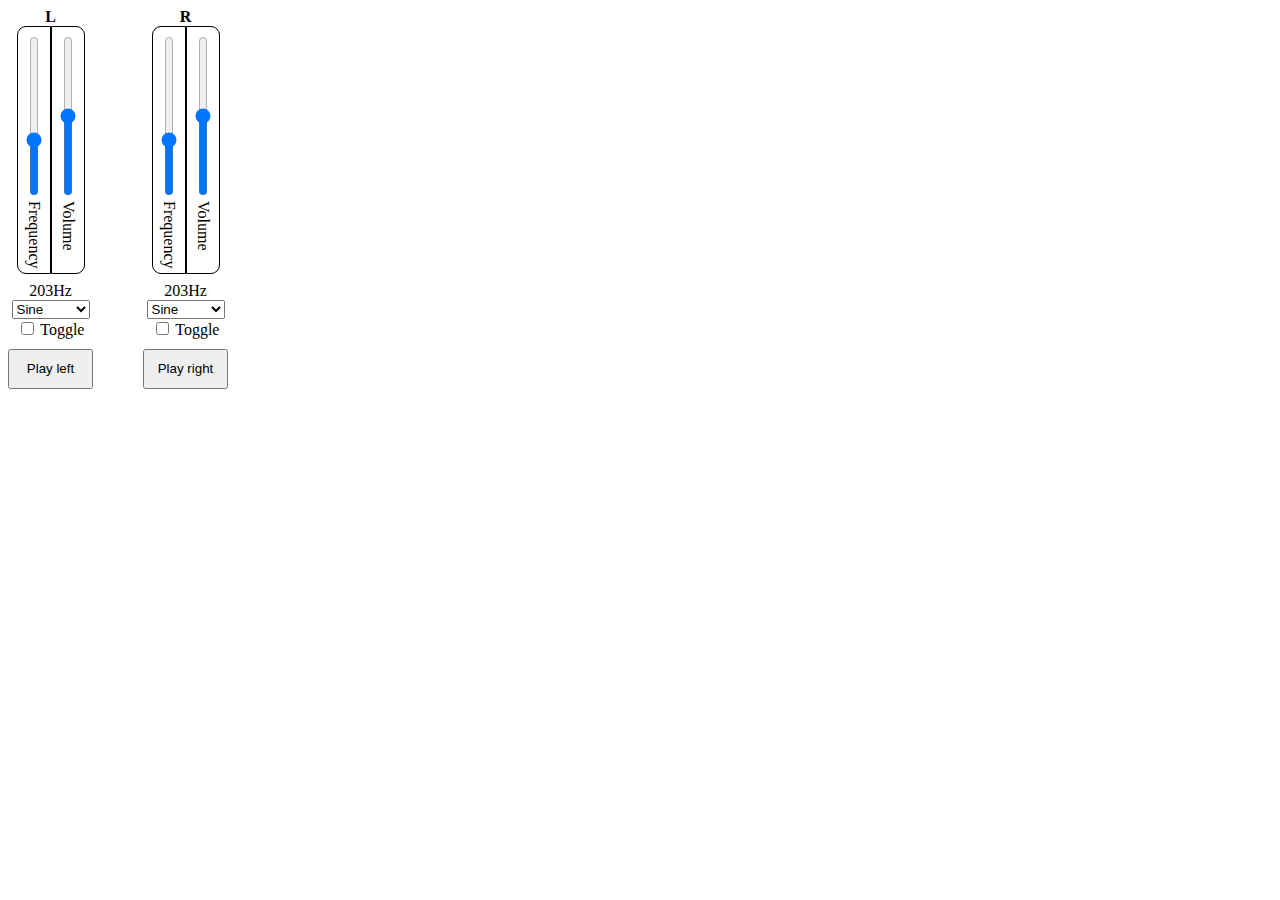
<file: Small projects/Headphones Tester/index.html>
<!DOCTYPE html>
<html lang="en">
<head>
    <meta name="description" content="Headphones tester">
    <meta name="author" content="Rowan Mulder">
    <title>Headphones tester</title>
    <link href="style.css" rel="stylesheet" type="text/css">
    <link rel="icon" href="data:;base64,iVBORw0KGgo=">
    <script defer src="main.js"></script>
</head>
<body>
<header></header>

<main>
    <div class="oscs">
        <div class="oscSide">
            <b>L</b>
            <div class="oscSliders">
                <div class="oscSlider" title="Frequency">
                    <input id="oscFrequencyL" type="range" orient="vertical" min="0" max="10000" step="1" value="3355">
                    <label for="oscFrequencyL">Frequency</label>
                </div>
                <div class="oscSlider" title="Volume">
                    <input id="oscGainL" type="range" orient="vertical" min="0" max="1" step="0.01" value="0.5">
                    <label for="oscGainL">Volume</label>
                </div>
            </div>
            <div>
                <span id="oscFrequencyDisplayL">203</span><span>Hz</span>
            </div>
            <div>
                <select id="waveFormL" title="Waveform">
                    <option>Sine</option>
                    <option>Sawtooth</option>
                    <option>Triangle</option>
                    <option>Square</option>
                </select>
            </div>
            <div class="playRow">
                <input id="checkToggleL" type="checkbox">
                <label for="checkToggleL">Toggle</label>
                <button id="btnPlayLeft"></button>
            </div>
        </div>
        <div class="oscSide">
            <b>R</b>
            <div class="oscSliders">
                <div class="oscSlider" title="Frequency">
                    <input id="oscFrequencyR" type="range" orient="vertical" min="0" max="10000" step="1" value="3355">
                    <label for="oscFrequencyR">Frequency</label>
                </div>
                <div class="oscSlider" title="Volume">
                    <input id="oscGainR" type="range" orient="vertical" min="0" max="1" step="0.01" value="0.5">
                    <label for="oscGainR">Volume</label>
                </div>
            </div>
            <div>
                <span id="oscFrequencyDisplayR">203</span><span>Hz</span>
            </div>
            <div>
                <select id="waveFormR" title="Waveform">
                    <option>Sine</option>
                    <option>Sawtooth</option>
                    <option>Triangle</option>
                    <option>Square</option>
                </select>
            </div>
            <div class="playRow">
                <input id="checkToggleR" type="checkbox">
                <label for="checkToggleR">Toggle</label>
                <button id="btnPlayRight"></button>
            </div>
        </div>
    </div>
</main>

<footer></footer>
</body>
</html>
</file>
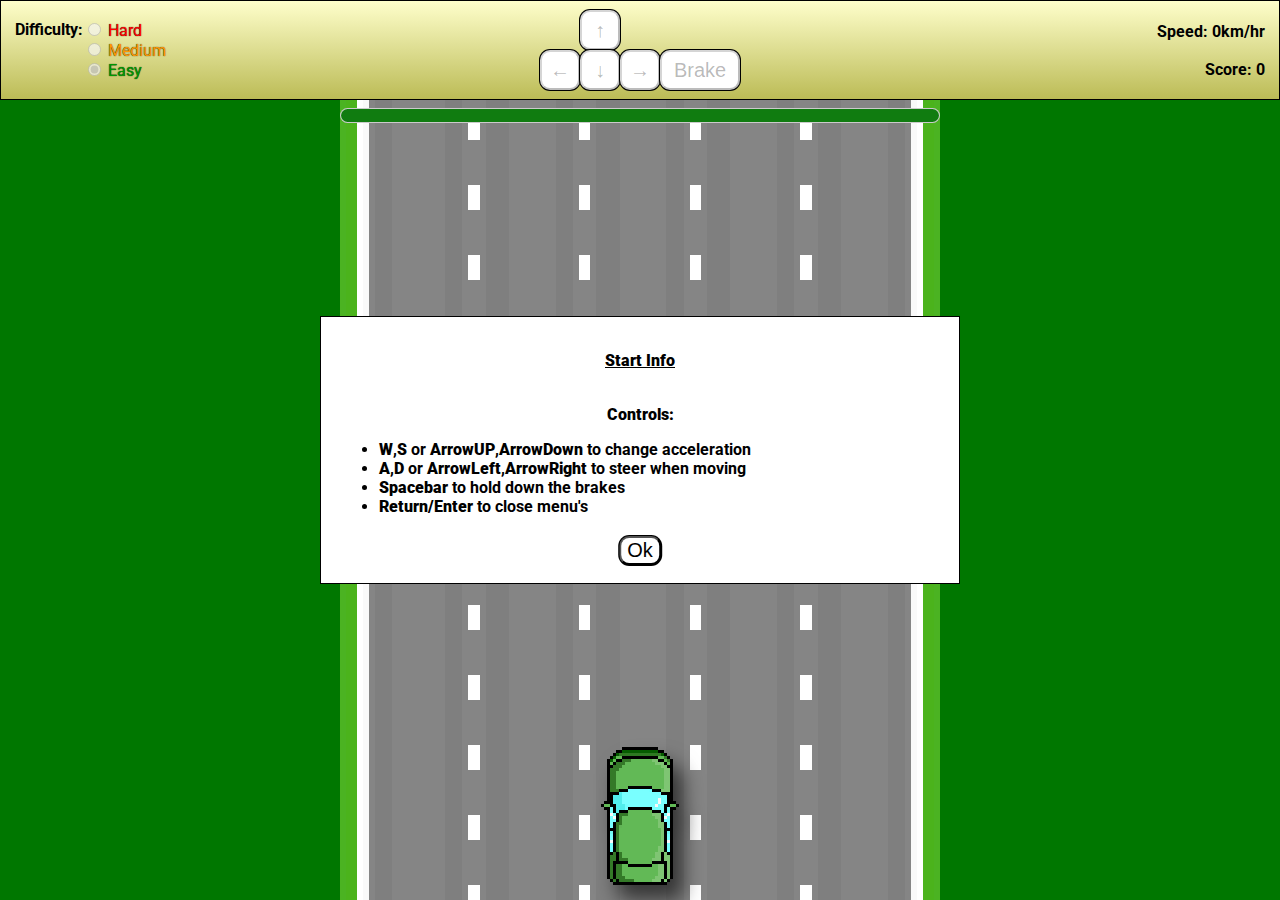
<file: Small projects/Racegame/index.html>
<!DOCTYPE html>
<html>
	<head>
		<meta charset="UTF-8">
		<meta name="viewport" content="width=device-width, initial-scale=1.0">
		<meta name="author" content="Rowan Mulder">
		<meta name="description" content="Opdracht racegame">
		<title>Racegame</title>
		<link href="Style.css" type="text/css" rel="stylesheet">
		<link href="https://fonts.googleapis.com/css?family=Roboto&display=swap" rel="stylesheet">
		<script defer src="Main.js"></script>
	</head>
	
	<body>
		<header></header>
		
		<main>
			<div id="gameBody">
				<div id="GUI">
					<meter id="playerLife" min="0" low="3" high="6" optimum="10" max="10" value="10"></meter>
					
					<table id="info" class="fullCenter">
						<thead>
							<tr>
								<th id="openingsInfo">
									<p><b><u>Start Info</u></b></p><br>
									<b>Controls:</b>
									<ul style="text-align: left;">
										<li><b>W</b>,<b>S</b> or <b>ArrowUP</b>,<b>ArrowDown</b> to change acceleration</li>
										<li><b>A</b>,<b>D</b> or <b>ArrowLeft</b>,<b>ArrowRight</b> to steer when moving</li>
										<li><b>Spacebar</b> to hold down the brakes</li>
										<li><b>Return/Enter</b> to close menu's</li>
									</ul>
								</th>
							</tr>
						</thead>
						
						<tbody>
							<tr>
								<td>
									<button onclick="HideInfo()" class="horizontalCenter" title="Press 'Enter' key">Ok</button>
								</td>
							</tr>
						</tbody>
					</table>
					
					<table id="gameOver" class="fullCenter">
						<thead>
							<tr>
								<th id="gameOverInfo">
									<p><b><u>GAME OVER</u></b></p><br>
									<p id="gameOverScore">Your score: 0</p>
								</th>
							</tr>
						</thead>
						
						<tbody>
							<tr>
								<td>
									<button onclick="Reset()" class="horizontalCenter" title="Press 'Enter' key">Retry</button>
								</td>
							</tr>
						</tbody>
					</table>
					
					<table id="boete" class="fullCenter">
						<thead>
							<tr>
								<th id="verkeersboete">
								</th>
							</tr>
						</thead>
						<tbody>
							<tr>
								<td>
									<button onclick="BoeteBetalen()" title="Press 'Enter' key">Boete betalen</button>
								</td>
							</tr>
						</tbody>
					</table>
					
					<div id="difficulty">
						<div id="difficultyLabel">Difficulty:</div>
						<div id="difficultyControl">
							<input type="radio" name="difficulty" id="difficultyHard" onchange="DifficultySet()">
							<label for="difficultyHard" id="difficultyHardLabel">Hard</label><br>
							<input type="radio" name="difficulty" id="difficultyMedium" onchange="DifficultySet()">
							<label for="difficultyMedium" id="difficultyMediumLabel">Medium</label><br>
							<input type="radio" name="difficulty" id="difficultyEasy" onchange="DifficultySet()" checked>
							<label for="difficultyEasy" id="difficultyEasyLabel">Easy</label><br>
						</div>
					</div>
					
					<div id="moveControls">
						<table>
							<tbody>
								<tr>
									<td></td>
									<td>
										<button id="controlsUp" name="controlsUp" onclick="SpeedUp()" title="Press 'W' or 'ArrowUp' key">↑</button>
									</td>
									<td></td>
									<td></td>
									<td></td>
								</tr>
								<tr>
									<td>
										<button id="controlsLeft" name="controlsLeft" onclick="MoveLeft()" title="Press 'A' or 'ArrowLeft' key">←</button>
									</td>
									<td>
										<button id="controlsDown" name="controlsDown" onclick="SlowDown()" title="Press 'S' or 'ArrowDown' key">↓</button>
									</td>
									<td>
										<button id="controlsRight" name="controlsRight" onclick="MoveRight()" title="Press 'D' or 'ArrowRight' key">→</button>
									</td>
									<td colspan="2" style="text-align:center;">
										<button id="brake" name="brake" onclick="Brake()" title="Press 'Spacebar' key">Brake</button>
									</td>
								</tr>
							</tbody>
						</table>
					</div>
					
					<div id="speedometer">JavaScript has stopped working.</div>
					<div id="totalScore">Score: 0</div>
				</div>
				
				<div id="gameArea">
					<div id="policeLights"></div>
					<div id="ground">
						<div id="road"></div>
						<div id="objectContainer">
							<div id="player" onclick="SoundPlayer(beep)" style="left: 0px;" class="dropShadow">
								<audio id="engineStart" src="./Sounds/EngineStart.mp3"></audio>
								<audio id="beep" src="./Sounds/Beep.mp3"></audio>
								<audio id="skidLeft" src="./Sounds/SkidLeft.mp3"></audio>
								<audio id="skidRight" src="./Sounds/SkidRight.mp3"></audio>
								<audio id="longSkid" src="./Sounds/LongSkid.mp3"></audio>
								<audio id="tada" src="./Sounds/tada.mp3"></audio>
								<audio id="hit" src="./Sounds/Hit.mp3"></audio>
								<audio id="explode" src="./Sounds/Explode.mp3"></audio>
								<div id="policeCar" class="dropShadow">
									<audio id="cashregister" src="./Sounds/Cashregister.mp3"></audio>
									<audio id="policeSiren" src="./Sounds/PoliceSiren.mp3"></audio>
									<meter id="policeLife" min="0" low="1" high="2" optimum="3" max="3" value="3"></meter>
								</div>
							</div>
							<div id="obstaclePositioner"></div>
							
							<div id="obstacle9" class="obstacle" style="bottom: -500px"></div>
							<div id="obstacle8" class="obstacle" style="bottom: -500px"></div>
							<div id="obstacle7" class="obstacle" style="bottom: -500px"></div>
							<div id="obstacle6" class="obstacle" style="bottom: -500px"></div>
							<div id="obstacle5" class="obstacle" style="bottom: -500px"></div>
							<div id="obstacle4" class="obstacle" style="bottom: -500px"></div>
							<div id="obstacle3" class="obstacle" style="bottom: -500px"></div>
							<div id="obstacle2" class="obstacle" style="bottom: -500px"></div>
							<div id="obstacle1" class="obstacle" style="bottom: -500px"></div>
							<div id="obstacle0" class="obstacle" style="bottom: -500px"></div>
						</div>
					</div>
				</div>
			</div>
		</main>
		
		<footer></footer>
	</body>
</html>
</file>
<file: Small projects/Calculator/Style.css>
body {
	background: #282A36;
	width: auto;
	height: auto;
	font-family: verdana, arial;
	overflow: hidden;
}

#Smash-Calculator-Button {
	position: absolute;
	top: 10px;
	right: 10px;
	display: block;
}
#Flip-Calculator-Button, #Go-To-Store-Button, #Back-To-Back-Button, #Insert-Batteries-Button, #Close-Lid-Button, #Return-To-Front, #Change-Battery-Button {
	position: absolute;
	top: 10px;
	right: 10px;
	display: none;
}
#Reset-Button {
	z-index: 10;
	position: absolute;
	top: 50%;
	left: 50%;
	transform: translate(-50%, -50%);
	width: 100px;
	height: 60px;
	background: silver;
	font-size: 20px;
	font-weight: bold;
	border-width: 5px;
	border-color: black;
	border-style: outset;
	border-radius: 5px;
	display: none;
}
#Reset-Button:hover {
	background: white;
	border-width: 5px;
	border-color: silver;
	border-style: outset;
	border-radius: 5px;
}
#After-Purchase-Allow-Returning-To-Front {
	display: none;
}
#PWR-BTN-Before-Fix {
	display: none;
}
#PWR-BTN-After-Fix {
	display: none;
}

#Break-Alert, #Fix-Alert, #Explode-Alert, #Store-Closed-Alert {
	z-index: 10;
	position: fixed;
	left: 50%;
	top: 50%;
	margin: 0px;
	transform: translate(-50%, -50%);
	width: 400px;
	height: 150px;
	background: white;
	display: none;
	border-width: 5px;
	border-color: black;
	border-style: outset;
}
#Break-Alert ul, #Fix-Alert ul, #Explode-Alert ul, #Store-Closed-Alert ul {
	position: absolute;
	left: 0px;
	top: 35%;
	color: black;
	list-style: square;
}
#Break-Alert-Bar, #Fix-Alert-Bar, #Explode-Alert-Bar, #Store-Closed-Alert-Bar {
	position: absolute;
	left: 0px;
	top: 0px;
	width: 100%;
	height: 35px;
	background: black;
}
#Alert-Title {
	position: absolute;
	width: 100%;
	height: 100%;
	left: 0px;
	top: 0px;
	margin: 10px;
	text-align: left;
	color: white;
}
#Break-Alert-Close, #Fix-Alert-Close, #Explode-Alert-Close, #Store-Closed-Alert-Close {
	z-index: 1;
	position: absolute;
	top: 0px;
	right: 0px;
	margin: 5px;
	padding: 0px;
	width: 25px;
	height: 25px;
	background: white;
	border-width: 3px;
	border-color: white;
	border-style: outset;
	color: black;
}
#Break-Alert-Close p, #Fix-Alert-Close p, #Explode-Alert-Close p, #Store-Closed-Alert-Close p {
	text-align: center;
	font-size: 16px;
	margin: 0px;
	padding: 0px;
	color: black;
}
#Break-Alert-Close:hover, #Break-Alert-Close:hover p, #Fix-Alert-Close:hover, #Fix-Alert-Close:hover p {
	background: red;
	border-color: red;
	color: white;
}

#Calc-Math-Input {
	position: absolute;
	left: -3px;
	top: 25px;
	margin-left: 23px;
	width: 50%;
	height: 20px;
	padding-right: 5px;
	font-size: 20px;
	border-width: 0px;
	border-radius: 9px;
	text-align: right;
	background-image: linear-gradient(to right, #c5d5c3, #d4dfd2, #e2eae1, #d4dfd2, #c5d5c3);
	z-index: 2;
	display: block;
}

#Calc-Case-Back {
	display: none;
}

#Calc-Math {
	position: relative;
	left: -3px;
	top: 0px;
	margin-left: 23px;
	width: 50%;
	height: 20px;
	padding-right: 5px;
	font-size: 20px;
	border-width: 0px;
	border-radius: 9px;
	text-align: right;
	background-image: linear-gradient(to right, #c5d5c3, #d4dfd2, #e2eae1, #d4dfd2, #c5d5c3);
	z-index: 2;
	display: block;
}

#Calc-Case-On {
	background-image: linear-gradient(to bottom, #4d4d4d, #0d0d0d, #0d0d0d, #0d0d0d, #0d0d0d);
	width: 400px;
	height: 415px;
	position: absolute;
	left: 50%;
	top: 50%;
	transform: translate(-50%, -50%);
	border-radius: 15px;
	border-style: outset;
	border-color: #4d4d4d;
	border-width: 10px;
	border-radius: 15px;
	display: block;
}
#Calc-Case-Off {
	z-index: 1;
	background-image: linear-gradient(to bottom, #4d4d4d, #0d0d0d, #0d0d0d, #0d0d0d, #0d0d0d);
	width: 400px;
	height: 415px;
	position: absolute;
	left: 50%;
	top: 50%;
	transform: translate(-50%, -50%);
	border-radius: 15px;
	border-style: outset;
	border-color: #4d4d4d;
	border-width: 10px;
	display: none;
}
#Calc-Case-Broken {
	z-index: 1;
	background-image: linear-gradient(to bottom, #4d4d4d, #0d0d0d, #0d0d0d, #0d0d0d, #0d0d0d);
	width: 400px;
	height: 415px;
	position: absolute;
	left: 50%;
	top: 50%;
	transform: translate(-50%, -50%);
	border-radius: 15px;
	border-style: outset;
	border-color: #4d4d4d;
	border-width: 10px;
	border-radius: 15px;
	display: none;
}
#Calc-Case-Back {
	z-index: 1;
	background-image: linear-gradient(to bottom, #4d4d4d, #0d0d0d, #0d0d0d, #0d0d0d, #0d0d0d);
	width: 400px;
	height: 415px;
	position: absolute;
	left: 50%;
	top: 50%;
	transform: translate(-50%, -50%);
	border-radius: 15px;
	border-style: outset;
	border-color: #4d4d4d;
	border-width: 10px;
	border-radius: 15px;
	display: none;
}

#Battery-Case-Lid {
	position: absolute;
	z-index: 1;
	bottom: 0px;
	transform: translate(-50%, -50%);
	left: 50%;
	width: 50%;
	height: 20%;
	background: gray;
	border-style: outset;
	border-width: 4px;
	border-color: black;
	text-align: center;
	font-size: 25px;
	color: silver;
	display: block;
}

#Battery-Case {
	position: absolute;
	bottom: 0px;
	transform: translate(-50%, -50%);
	left: 50%;
	width: 50%;
	height: 20%;
	background: #323232;
	border-style: inset;
	border-width: 4px;
	border-color: white;
	display: block;
}
#Batteries {
	position: absolute;
	margin: 0px;
	padding: 0px;
	height: 100%;
	width: 100%;
	right: 0%;
	transition: 1s;
}

#Battery-One {
	position: absolute;
	width: 96%;
	height: 50%;
	padding: 0px;
	margin: 0px;
	right: 0px;
	top: 0px;
	background-image: linear-gradient(to bottom, #050404, #7a7a7a, #1a1a1a, #7a7a7a, #050404);
	border-color: gray;
	border-style: outset;
	border-width: 1px;
}
#Battery-One-Detail-One {
	position: absolute;
	width: 4%;
	height: 43%;
	padding: 0px;
	margin: 0px;
	left: -4%;
	top: 28%;
	background-image: linear-gradient(to bottom, gray,white,white,gray);
}
#Battery-One-Detail-Two {
	position: absolute;
	width: 50%;
	height: 100%;
	right: 50%;
	background-image: linear-gradient(to bottom, #A4471B, #FDD5B1, #A4471B, #FDD5B1, #A4471B);
}
#Battery-Two {
	position: absolute;
	width: 96%;
	height: 50%;
	padding: 0px;
	margin: 0px;
	right: 0px;
	bottom: 0px;
	background-image: linear-gradient(to bottom, #050404, #7a7a7a, #1a1a1a, #7a7a7a, #050404);
	border-color: gray;
	border-style: outset;
	border-width: 1px;
}
#Battery-Two-Detail-One {
	position: absolute;
	width: 4%;
	height: 43%;
	padding: 0px;
	margin: 0px;
	left: -4%;
	top: 28%;
	background-image: linear-gradient(to bottom, gray,white,white,gray);
}
#Battery-Two-Detail-Two {
	position: absolute;
	width: 50%;
	height: 100%;
	right: 50%;
	background-image: linear-gradient(to bottom, #A4471B, #FDD5B1, #A4471B, #FDD5B1, #A4471B);
}

#Store {
	display: none;
}
#Store-Counter {
	position: absolute;
	left: 50%;
	transform: translate(-50%);
	bottom: 0px;
	width: 900px;
	height: 400px;
	background-image: linear-gradient(to right, #D1A97B, #411E00);
	background-size: 5% 100%;
	background-repeat: repeat-x;
}
#Store-Counter-Top {
	position: absolute;
	left: 50%;
	transform: translate(-50%);
	top: 0px;
	width: 105%;
	height: 10%;
	background-image: linear-gradient(to top, #190000, #A98153);
}
#Scaled-Batteries {
	position: absolute;
	left: 50%;
	bottom: 100%;
	transform: translate(-50%);
	width: 15%;
	height: 20%;
}
#Store-Buy-Menu {
	position: absolute;
	left: 0px;
	top: 0px;
	width: 350px;
	height: 200px;
	background: white;
	border-style: outset;
	border-width: 5px;
	border-color: black;
}
#Store-Buy-Menu hr { /* fix hr */
	position: absolute;
	width: 90%
	left: 50%;
	transform: translate(-50%);
	color: red;
}
#Store-Buy-Menu-Bar {
	position: absolute;
	width: 340px;
	height: 20%;
	top: 0px;
	left: 0px;
	background: black;
	font-weight: bold;
	color: white;
	text-align: center;
	font-size: 100%;
	border-style: outset;
	border-width: 5px;
	border-color: black;
}
#Store-Items {
	padding-left: 15px;
}
#Store-Items {
	position: absolute;
	top: 20%;
	left: 0px;
	text-align: left;
	list-style: square;
	margin-left: 5px;
}
#Store-Price {
	position: absolute;
	top: 20%;
	right: 0px;
	height: 10px;
	text-align: right;
	list-style: none;
	margin-right: 5px;
}
#Store-Buy-Button {
	background: silver;
	border-color: gray;
}
#Out-Of-Stock {
	color: red;
}
#Store-Balance-Index {
	position: absolute;
 	left: 20%;
	bottom: 0px;
	font-weight: bold;
}
#Store-Balance, #Store-Balance-Draw {
	position: absolute;
 	right: 20%;
	bottom: 0px;
	font-weight: bold;
}
#Store-Balance-Draw {
	z-index: -1;
	color: white;
	bottom: 0px;
	transition: 3s;
}
#What-A-Waste {
	position: absolute;
	transform: translate(-50%, -50%);
	bottom: -50%;
	left: 50%;
	width: 400px;
	height: auto;
	display: none;
}
#Wasting-Good-Batteries {
	color: white;
	font-weight: bold;
	font-size: 20px;
	display: none;
}

#Sue-The-Store {
	position: absolute;
	left: 0px;
	bottom: 0px;
	margin: 20px;
}
#Forget-It-1 {
	position: absolute;
	right: 0px;
	bottom: 0px;
	margin: 20px;
}
#Forget-It-2 {
	position: absolute;
	right: 0px;
	top: 100%;
	margin: 20px;
	margin-right: -18px;
}

#image-calc-display-broken {
	margin: 0px;
	padding: 0px;
	width: 380px;
	height: 72px;
	opacity: 10%
	transition: 5s;
}

#Battery-Life {
	z-index: 5;
	position: absolute;
	right: 50px;
	top: 0px;
	width: 50px;
	height: 37px;
	padding: 0px;
	background: green;
	border-style: inset;
	border-radius: 10px 0px 0px 10px;
	border-width: 3px 2px 3px 3px;
	border-color: green white green green;
	color: white;
	transition: 0.5s;
}
#Battery-Dead {
	z-index: 5;
	position: absolute;
	right: 50px;
	top: 0px;
	width: 50px;
	height: 37px;
	padding: 0px;
	background: red;
	border-style: inset;
	border-radius: 10px 0px 0px 10px;
	border-width: 3px 2px 3px 3px;
	border-color: red white red red;
	color: white;
	transition: 0.5s;
}

#Power-Switch-Off, #Power-Switch-On, #PWR-BTN-Before-Fix, #PWR-BTN-After-Fix {
	position: absolute;
	width: 50px;
	height: 37px;
	top: 0px;
	right: 0px;
	padding: 0px;
	font-weight: bold;
	border-width: 3px 3px 3px 2px;
	border-radius: 0px 10px 10px 0px;
}
#Power-Switch-Off, #PWR-BTN-Before-Fix, #PWR-BTN-After-Fix {
	background: red;
	border-color: red red red white;
	color: white;
}
#Power-Switch-Off:hover, #PWR-BTN-After-Fix:hover {
	background: green;
	border-color: green green green white;
}
#Power-Switch-On {
	background: green;
	border-color: green green green white;
	color: white;
}
#Power-Switch-On:hover {
	background: red;
	border-color: red red red white;
}

#Calc-Case-top-buttons {
	position: absolute;
	top: 0px;
	right: 0px;
	margin: 10px;
	width: 100%;
}

table {
	position: absolute;
	left: 50%;
	top: 100%;
	transform: translate(-50%, -100%);
	width: 406px;
	height: auto;
	padding: 10px;
}
tr {
	background: #fdfdfd;
}
td {
	position: relative
	font-family: sans-serif, arial;
	font-size: 40px;
	text-align: center;
	background: #0d0d0d;
}

.Calc-display {
	text-align: right;
	background-image: linear-gradient(to bottom, #3F3F3E, #262626, #0D0D0D, #0D0D0D);
	padding-bottom: 10px;
}
.Calc-Input-Output-display {
	position: relative;
	height: 70px;
}
#decimal-options {
	position: absolute;
	z-index: 2;
	top: 0px;
	left: 250px;
	width: auto;
	height: auto;
	padding-right: 5px;
	background: gray;
	font-weight: bold;
	font-size: 20px;
	border-radius: 5px;
}

#Calc-input-output, #calcReset {
	position: absolute;
	left: 0px;
	top: 0px;
	margin: 0px;
	width: 374px;
	height: 100%;
	padding-right: 5px;
	border-width: 0px;
	border-radius: 10px;
	text-align: right;
	font-size: 30px;
	background-image: linear-gradient(to right, #c5d5c3, #d4dfd2, #e2eae1, #d4dfd2, #c5d5c3);
}
#calcReset {
	z-index: 1;
	display: block;
}

table button {
	font-size: 40px;
	width: 100%;
	height: 100%;
	border-style: outset;
	border-width: 5px;
	border-radius: 5px;
}
button:hover {
	background: #d9d9d9;
	border-color: #b3b3b3;
}
#Calc-input-equals button {
	height: 120px;
}

#End-With-A-Bang {
	z-index: 10;
	position: absolute;
	width: 100%;
	height: 100%;
	background: rgba(0, 0, 0, 0.0);
	border-style: none;
	display: none;
}
#Bang {
	z-index: 1;
	position: absolute;
	width: 100%;
	height: 100%;
	background: rgba(255, 150, 0, 1.0);
	transition: 5s;
	display: none;
}

/* sort css properties */
</file>
<file: Small projects/Clock/Style.css>
.absoluteCenter {
	position: absolute;
	left: 50%;
	top: 50%;
	transform: translate(-50%, -50%);
}


body {
	margin: 0;
}
	header {
		z-index: 1;
		position: absolute;
		top: 0;
		width: 100%;
		height: auto;
		background-color: rgba(0, 0, 0, 0.4);
	}
		#JsStatus {
			position: relative;
			padding: 10px;
			left: 0;
			top: 0;
			font-size: 20px;
			font-weight: bold;
			background-color: red;
			transition: 0.5s;
		}
			label {
				float: left;
				width: 75px;
			}

		#PHPOuter {
			position: fixed;
			right: 0;
			top: 0;
			width: 306px;
			height: 165px;
			border-radius: 50%;
			background-image: linear-gradient(to bottom right, #A6AACF 20%, #484C89 60%);
		}
			#PHPInner {
				width: 92%;
				height: 92%;
				border-radius: 50%;
				background-color: #777BB3;
			}
				#PHPText {
					padding-bottom: 25px;
					font-family: 'Roboto', sans-serif;
					font-size: 110px;
					text-shadow: 2px 2px 0 white, 2px -2px 0 white, -2px 2px 0 white, -2px -2px 0 white;
				}

	main {
		position: absolute;
		bottom: 0;
		width: 100%;
		height: 85%;
	}
		#clock {
			
		}
			#clockRoot {
				position: relative;
				left: 50%;
				top: 50%;
				transform: translate(-50%, -50%);
				width: 0;
				height: 0;
			}
				#dartBoard {
					width: 700px;
					height: 700px;
				}
				#arrowSeconds {
					z-index: 1;
				}
				#arrowMinutes {
					z-index: 3;
				}
				#arrowHours {
					z-index: 5;
				}

				#arrowFinishSeconds, #arrowFinishMinutes, #arrowFinishHours {
					border: 5px solid black;
					border-radius: 50%;
				}
				#arrowFinishSeconds {
					z-index: 2;
					width: 50px;
					height: 50px;
					background-color: green;
				}
				#arrowFinishMinutes {
					z-index: 4;
					width: 25px;
					height: 25px;
					background-color: red;
				}
				#arrowFinishHours {
					z-index: 6;
					width: 5px;
					height: 5px;
					background-color: #000;
				}

				#urenteller {
					position: relative;
					box-shadow: 0 0 0 10px black;
					left: 50%;
					bottom: 155px;
					transform: translate(-50%, -50%);
					width: 217px;
					height: 217px;
					font-size: 150px;
					border-radius: 50%;
					background-color: red;
					text-align: center;
				}
					#urenteller>span {
						color: white;
						text-shadow: 4px 4px 0 black;
					}

				#auteur {
					position: absolute;
					top: 165px;
					left: 50%;
					transform: translate(-50%, -50%);
				}
</file>
<file: Small projects/Flipping/Style.css>
* {
	font-family: Calibri;
	margin: 0;
}

body {
	margin: 5px 5px;
	overflow-y: scroll;
	background-color: #111;
}

.horizontalAlignRight {
	text-align: left;
}
.horizontalAlignMiddle {
	text-align: center;
}
.horizontalAlignRight {
	text-align: right;
}
.verticalAlignMiddle {
	position: relative;
	left: 0;
	top: 50%;
	transform: translate(0, -50%);
}

.highlight {
	font-weight: bolder;
	background-color: #CEC;
}

header, footer {
	height: 50px;
	box-shadow: inset 0px 0px 10px 0 #000;
	background-color: #334;
	border-radius: 7px;
	color: #EEE;
}
main {
	margin: 15px 0;
}

h2, h3, h4, h5, h6 {
	margin: 8px 0;
	color: #DDD;
	text-decoration: underline;
}

table {
	border-collapse: collapse;
}
	th {
		padding: 0 15px;
		height: 30px;
		white-space: nowrap;
		border-bottom: 5px solid #224;
		background-color: #111;
		color: #EEE;
	}
	td {
		padding: 10px 3px;
		border-right: 1px solid rgba(50, 50, 100, 0.3);
		border-bottom: 2px solid #99F;
	}

button {
	font-size: 20px;
	font-weight: bolder;
	border-color: #336;
	background-color: #559;
	color: #FFF;
}

#flipListGroup, #buyLimitsGroup, #statistics1Group, #statistics2Group {
	margin-bottom: 30px;
}
#flipListContainer, #buyLimitsContainer, #statistics1Container, #statistics2Container, #statistics3Container {
	display: inline-block;
	border: 2px ridge #559;
}
	#flipListTable {
		display: block;
		height: 250px;
		overflow-y: scroll;
		resize: vertical;
		border-bottom: 4px solid #224;
		background-color: #778;
	}

	#controlGroupFlipList {
		height: 30px;
		text-align: right;
		background-color: #334;
		color: #FFF;
	}
		#buttonAddListing {
			height: 100%;
		}
input {
	background-color: #EEE;
}
</file>
<file: Small projects/Headphones Tester/style.css>
:root {
    --osc-slider-border-radius: 9px;
}

input[type=range][orient=vertical] {
    writing-mode: bt-lr; /* IE */
    -webkit-appearance: slider-vertical; /* Chromium */
    width: 20px;
    height: 160px;
    padding: 0;
}



.oscs {
    display: flex;
    flex-direction: row;
    user-select: none;
}
    .oscSide {
        display: flex;
        flex-direction: column;
        align-items: center;
        margin-right: 50px;
    }
        .oscSliders {
            display: flex;
            flex-direction: row;
            margin-bottom: 8px;
        }
            .oscSlider {
                display: flex;
                flex-direction: column;
                align-items: center;
                border: 1px solid black;
                padding: 4px 2px;
            }
                .oscSlider > * {
                    margin-block: 5px;
                }
                .oscSlider > label {
                    writing-mode: tb;
                }
            .oscSliders > .oscSlider:nth-last-child(1) {
                border-radius: 0 var(--osc-slider-border-radius) var(--osc-slider-border-radius) 0;
            }
            .oscSliders > .oscSlider:nth-child(1) {
                border-radius: var(--osc-slider-border-radius) 0 0 var(--osc-slider-border-radius);
            }
        .playRow {
            white-space: nowrap;
            text-align: center;
            min-width: 85px;
        }
            #btnPlayRight, #btnPlayLeft {
                display: block;
                white-space: nowrap;
                margin: 10px auto 0 auto;
                min-width: 100%;
                height: 40px;
            }
                .playRow>input[type=checkbox] + label + #btnPlayLeft:after {
                    content: "Play left"
                }
                .playRow>input[type=checkbox] + label + #btnPlayRight:after {
                    content: "Play right"
                }
                .playRow>input[type=checkbox]:checked + label + #btnPlayLeft:after {
                    content: "Toggle left";
                }
                .playRow>input[type=checkbox]:checked + label + #btnPlayRight:after {
                    content: "Toggle right";
                }
</file>
<file: Small projects/Racegame/Style.css>
body {
	margin: 0;
	font-family: 'Roboto', sans-serif;
}

button {
	box-shadow: 0 0 0 1px #000;
	border-radius: 10px;
	font-size: 20px;
	background-color: #FFF;
}
	button:hover {
		background-color: #DDD;
	}
	button::-moz-focus-inner {
		border: 0; /* For Firefox, does not work for Chrome */
	}


.dropShadow {
	-webkit-filter: drop-shadow(10px 15px 10px rgba(0, 0, 0, 0.6));
}

.fullCenter {
	position: relative;
	left: 50%;
	top: 50%;
	transform: translate(-50%, -50%);
}

.horizontalCenter {
	position: relative;
	left: 50%;
	transform: translate(-50%, 0);
}

.obstacle {
	position: absolute;
	left: 0px;
	transform: translate(-50%, -100%);
	width: 50px;
	height: 58px;
	background-image: url("./Images/Traffic cone.png");
	image-rendering: pixelated;
	image-rendering: crisp-edges;
	background-repeat: no-repeat;
	background-size: cover;
}



#gameBody {
	position: absolute;
	margin: 0;
	width: 100%;
	height: 100%;
	background-color: #BBB;
}
	#GUI {
		z-index: 2;
		position: relative;
		top: 0;
		width: 100%;
		height: 100px;
		max-height: 40%;
		background-image: linear-gradient(to bottom, #FFC, #BB5);
		box-shadow: inset 0 0 0 1px black;
	}
		#playerLife {
			position: absolute;
			left: 50%;
			bottom: 0;
			transform: translate(-50%, 100%);
			width: 600px;
			height: 30px;
		}
		#info, #boete, #gameOver {
			display: none;
			position: fixed;
			z-index: 2;
			width: 700px;
			padding: 15px;
			background-color: #FFF;
			border: 1px solid black;
		}
		#info {
			height: auto;
			width: auto;
		}
			#openingsInfo {
				position: relative;
				top: 0;
				width: 700px;
			}
		#boete {
			height: 500px;
		}
		#gameOver {
			height: 200px;
		}
			#gameOverInfo {
				position: relative;
				top: 0;
				width: 700px;
			}
			#verkeersboete {
				position: relative;
				top: 0;
				background-image: url("./Images/Boete.png");
				width: 700px;
				height: 600px;
				background-position: cover;
				background-repeat: no-repeat;
				background-size: 100% auto;
			}
			#boete button {
				position: absolute;
				bottom: 0;
				left: 50%;
				transform: translate(-50%, 0);
				margin-bottom: 5px;
			}
		
		#difficulty {
			position: absolute;
			top: 50%;
			left: 15px;
			transform: translate(0, -50%);
		}
			#difficultyLabel {
				position: relative;
				float: left;
				font-weight: bold;
			}
			#difficultyControl {
				position: relative;
				float: left;
			}
				#difficultyHardLabel {
					color: #F00;
					text-shadow: 0 0 1px black;
				}
				#difficultyMediumLabel {
					color: #F90;
					text-shadow: 0 0 1px black;
				}
				#difficultyEasyLabel {
					color: #090;
					text-shadow: 0 0 1px black;
				}
		
		#moveControls {
			position: relative;
			top: 50%;
			left: 50%;
			transform: translate(-50%, -50%);
			width: 200px;
			height: 80px;
		}
			#moveControls>table {
				border-collapse: collapse;
			}
				#moveControls td {
					padding: 0;
					width: 40px;
					height: 40px;
				}
					#moveControls button {
						width: 100%;
						height: 100%;
					}

		#speedometer {
			position: absolute;
			right: 15px;
			top: 50%;
			transform: translate(0, -150%);
			font-weight: bold;
		}
		#totalScore {
			position: absolute;
			right: 15px;
			top: 50%;
			transform: translate(0, 50%);
			font-weight: bold;
		}
	
	#gameArea {
		position: absolute;
		bottom: 0;
		width: 100%;
		height: 100%;
		transition: 1s;
	}
		#policeLights {
			display: none;
			z-index: 1;
			position: absolute;
			width: 100%;
			height: 100%;
			transition: 0.5s;
			background-color: rgba(255, 255, 255, 0.0);
		}
		#ground {
			position: relative;
			width: 100%;
			height: 100%;
			overflow-y: hidden;
			background-color: #070;
		}
			#road {
				position: relative;
				left: 50%;
				transform: translate(-50%, 0);
				width: 600px;
				height: 100%;
				background-image: url("./Images/Road.png");
				image-rendering: pixelated; /* For Chrome, does not work for Internet Explorer and Edge */
				image-rendering: crisp-edges; /* For Firefox, does not work for Internet Explorer and Edge */
				background-repeat: repeat;
				background-size: 100% 70px;
			}
			#objectContainer {
				position: absolute;
				left: 50%;
				transform: translate(-50%, 0);
				width: 0;
				height: 0;
				bottom: 0;
			}
				#player {
					position: relative;
					bottom: 15px;
					transform: translate(-50%, -100%);
					width: 78px;
					height: 138px;
					background-image: url("./Images/Racecar green.png");
					image-rendering: pixelated; /* For Chrome, does not work for Internet Explorer and Edge */
					image-rendering: crisp-edges; /* For Firefox, does not work for Internet Explorer and Edge */
					background-repeat: no-repeat;
					background-size: cover;
					transition: 0.2s;
				}
					#player:hover {
						cursor: url(./Images/beep.cur), auto;
					}
					#policeCar {
						position: relative;
						width: 78px;
						left: 110px;
						bottom: -200px;
						height: 138px;
						background-image: url("./Images/Policecar.png");
						image-rendering: pixelated; /* For Chrome, does not work for Internet Explorer and Edge */
						image-rendering: crisp-edges; /* For Firefox, does not work for Internet Explorer and Edge */
						background-repeat: no-repeat;
						background-size: cover;
					}
						#policeLife {
							display: none;
							position: relative;
							top: 0;
							left: 50%;
							width: 100px;
							height: 15px;
							transform: translate(-50%, -150%);
						}
				
				#obstaclePositioner {
					position: relative;
					bottom: 1000px;
					transform: translate(-50%, -100%);
					width: 0px;
					height: 0;
				}
</file>
